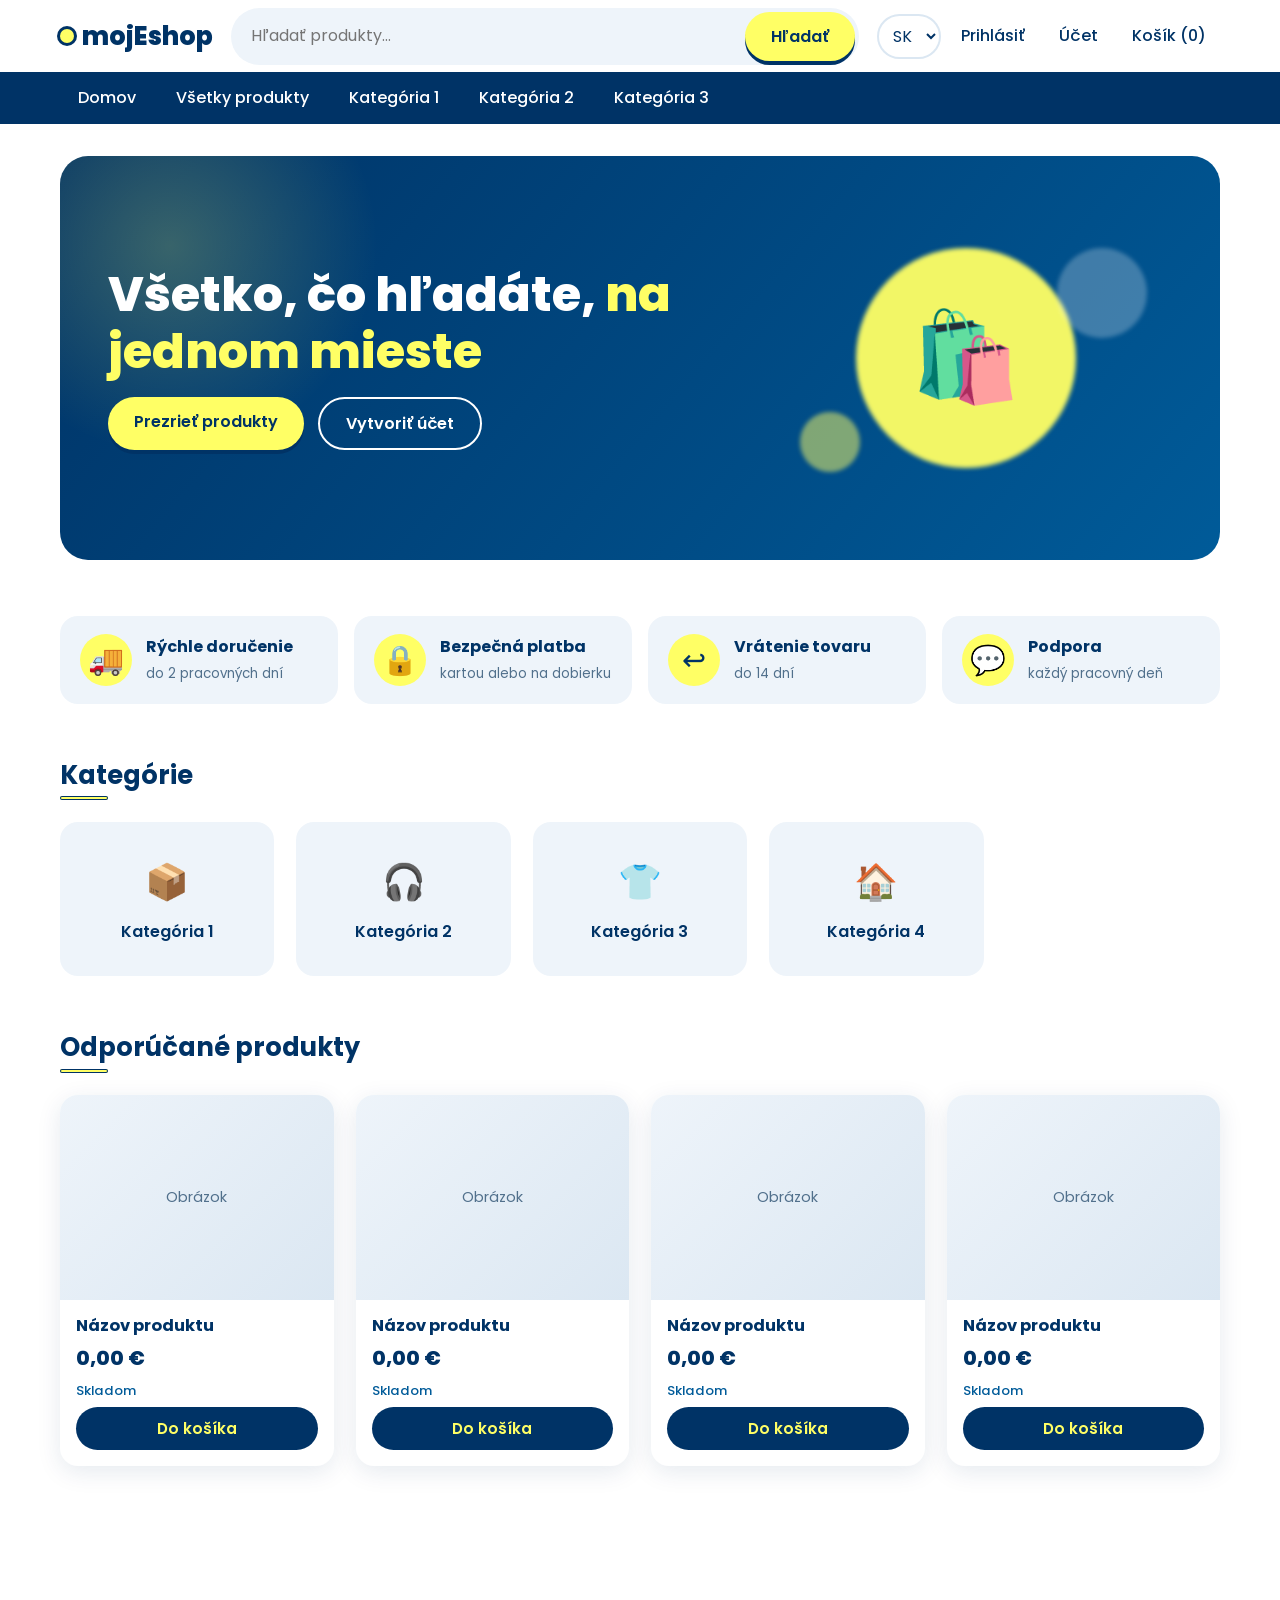
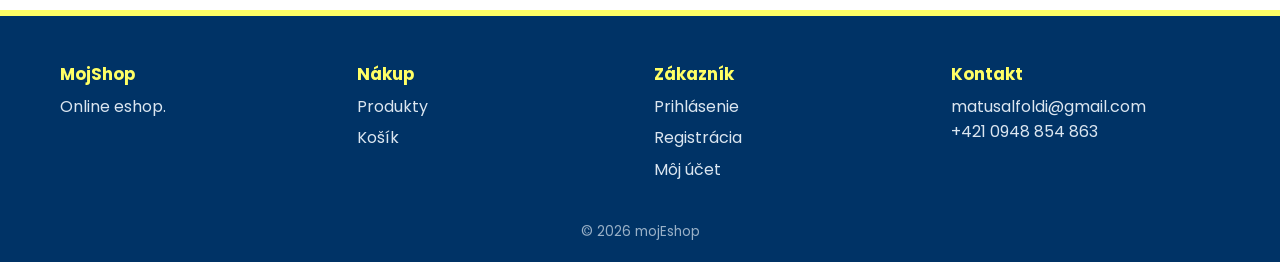
<file: index.html>
<!DOCTYPE html>
<html lang="sk">
<head>
<meta charset="UTF-8">
<meta name="viewport" content="width=device-width, initial-scale=1">
<title>Domov | mojEshop</title>
<link rel="preconnect" href="https://fonts.googleapis.com">
<link href="https://fonts.googleapis.com/css2?family=Poppins:wght@400;500;600;700;800&display=swap" rel="stylesheet">
<script>document.documentElement.classList.add("js")</script>
<link rel="stylesheet" href="style.css">
</head>
<body>
<header class="site-header">
  <div class="container header-row">
    <a href="index.html" class="logo">mojEshop</a>
    <form class="search" action="katalog.html" role="search">
      <input type="search" name="q" placeholder="Hľadať produkty…" aria-label="Hľadať">
      <button class="btn" type="submit">Hľadať</button>
    </form>
    <button class="menu-toggle" aria-label="Menu" onclick="document.querySelectorAll('.nav-links,.main-nav').forEach(e=>e.classList.toggle('open'))">☰</button>
    <nav class="nav-links">
      <div class="lang"><select aria-label="Jazyk"><option>SK</option><option>EN</option></select></div>
      <a href="prihlasenie.html">Prihlásiť</a>
      <a href="ucet.html">Účet</a>
      <a href="kosik.html">Košík (0)</a>
    </nav>
  </div>
  <nav class="main-nav"><div class="container"><ul>
    <li><a href="index.html">Domov</a></li>
    <li><a href="katalog.html">Všetky produkty</a></li>
    <li><a href="katalog.html?kat=1">Kategória 1</a></li>
    <li><a href="katalog.html?kat=2">Kategória 2</a></li>
    <li><a href="katalog.html?kat=3">Kategória 3</a></li>
  </ul></div></nav>
</header>
<main><div class="container">
<section class="hero">
  <div class="hero-text">
    <h1>Všetko, čo hľadáte, <span>na jednom mieste</span></h1>
    <div class="hero-actions">
      <a class="btn" href="katalog.html">Prezrieť produkty</a>
      <a class="btn btn-outline" href="registracia.html">Vytvoriť účet</a>
    </div>
  </div>
  <div class="hero-visual" aria-hidden="true">
    <div class="orb o1"></div><div class="orb o2"></div><div class="orb o3"></div>
    <div class="hero-icon">🛍️</div>
  </div>
</section>
<section class="benefits">
  <div class="benefit"><div class="ic">🚚</div><div><strong>Rýchle doručenie</strong><small>do 2 pracovných dní</small></div></div>
  <div class="benefit"><div class="ic">🔒</div><div><strong>Bezpečná platba</strong><small>kartou alebo na dobierku</small></div></div>
  <div class="benefit"><div class="ic">↩️</div><div><strong>Vrátenie tovaru</strong><small>do 14 dní</small></div></div>
  <div class="benefit"><div class="ic">💬</div><div><strong>Podpora</strong><small>každý pracovný deň</small></div></div>
</section>
<section>
  <h2>Kategórie</h2>
  <div class="grid cat-grid">
    <a class="cat" href="katalog.html?kat=1"><span class="ic">📦</span>Kategória 1</a>
    <a class="cat" href="katalog.html?kat=2"><span class="ic">🎧</span>Kategória 2</a>
    <a class="cat" href="katalog.html?kat=3"><span class="ic">👕</span>Kategória 3</a>
    <a class="cat" href="katalog.html?kat=4"><span class="ic">🏠</span>Kategória 4</a>
  </div>
</section>
<section>
  <h2>Odporúčané produkty</h2>
  <!-- TU PRIDÁVAJ PRODUKTY: skopíruj blok <article class="card"> -->
  <div class="grid product-grid">
<article class="card">
  <a href="produkt.html"><div class="img"><!-- <img src="img/produkt.jpg" alt="Názov produktu"> -->Obrázok</div></a>
  <div class="body">
    <h3><a href="produkt.html">Názov produktu</a></h3>
    <span class="price">0,00 €</span>
    <span class="stock">Skladom</span>
    <a class="btn" href="kosik.html">Do košíka</a>
  </div>
</article>
<article class="card">
  <a href="produkt.html"><div class="img"><!-- <img src="img/produkt.jpg" alt="Názov produktu"> -->Obrázok</div></a>
  <div class="body">
    <h3><a href="produkt.html">Názov produktu</a></h3>
    <span class="price">0,00 €</span>
    <span class="stock">Skladom</span>
    <a class="btn" href="kosik.html">Do košíka</a>
  </div>
</article>
<article class="card">
  <a href="produkt.html"><div class="img"><!-- <img src="img/produkt.jpg" alt="Názov produktu"> -->Obrázok</div></a>
  <div class="body">
    <h3><a href="produkt.html">Názov produktu</a></h3>
    <span class="price">0,00 €</span>
    <span class="stock">Skladom</span>
    <a class="btn" href="kosik.html">Do košíka</a>
  </div>
</article>
<article class="card">
  <a href="produkt.html"><div class="img"><!-- <img src="img/produkt.jpg" alt="Názov produktu"> -->Obrázok</div></a>
  <div class="body">
    <h3><a href="produkt.html">Názov produktu</a></h3>
    <span class="price">0,00 €</span>
    <span class="stock">Skladom</span>
    <a class="btn" href="kosik.html">Do košíka</a>
  </div>
</article>
</div></section>
</div></main>
<footer class="site-footer"><div class="container">
  <div class="footer-grid">
    <div><h3>MojShop</h3><p> Online eshop.</p></div>
    <div><h3>Nákup</h3><ul><li><a href="katalog.html">Produkty</a></li><li><a href="kosik.html">Košík</a></li></ul></div>
    <div><h3>Zákazník</h3><ul><li><a href="prihlasenie.html">Prihlásenie</a></li><li><a href="registracia.html">Registrácia</a></li><li><a href="ucet.html">Môj účet</a></li></ul></div>
    <div><h3>Kontakt</h3><p>matusalfoldi@gmail.com<br>+421 0948 854 863</p></div>
  </div>
  <p class="copy">© 2026 mojEshop</p>
</div></footer>
<script src="script.js" defer></script>
</body></html>
</file>
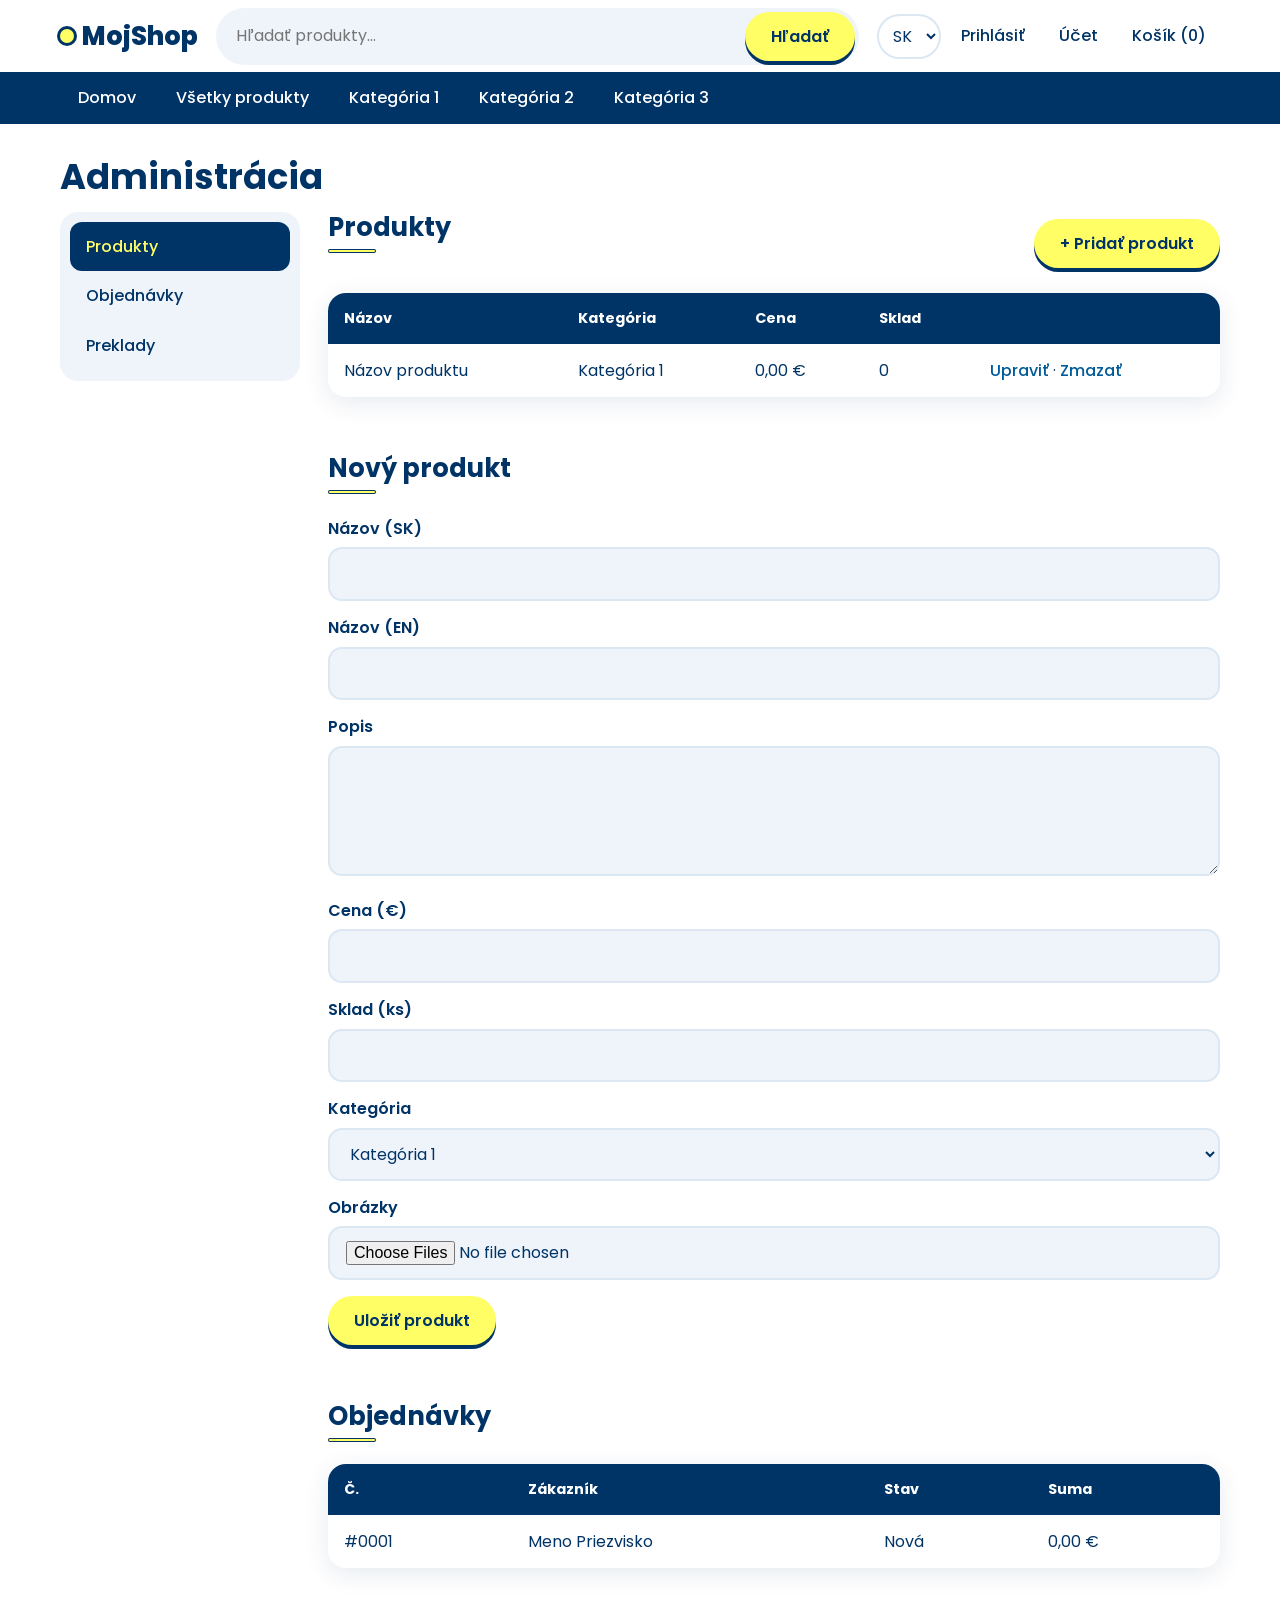
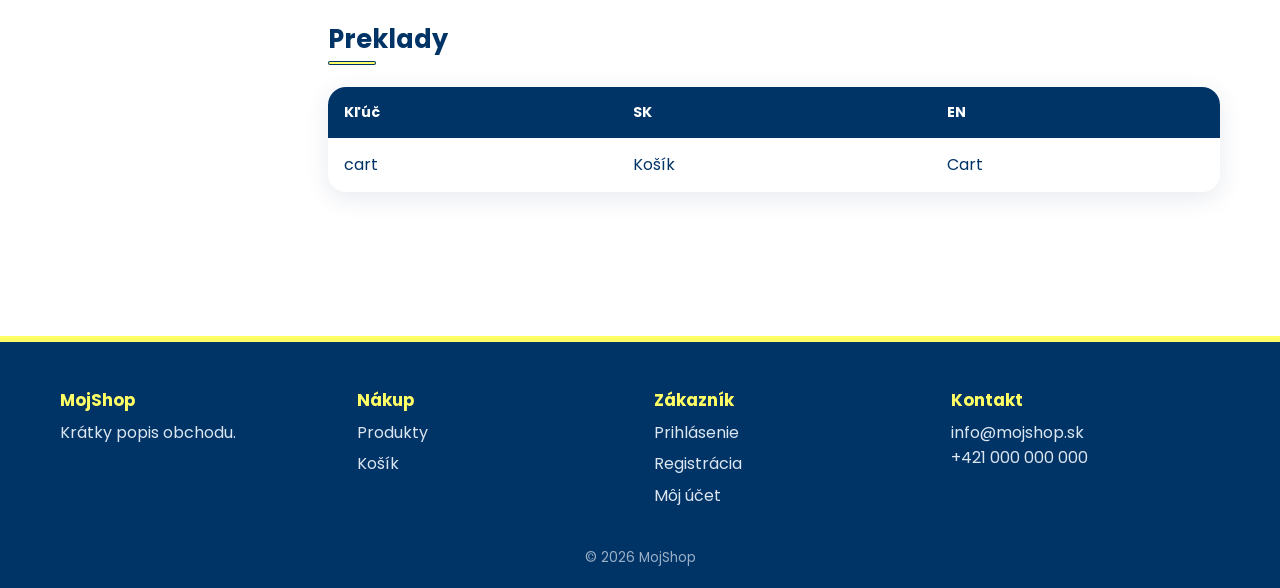
<file: admin.html>
<!DOCTYPE html>
<html lang="sk">
<head>
<meta charset="UTF-8">
<meta name="viewport" content="width=device-width, initial-scale=1">
<title>Administrácia | MojShop</title>
<link rel="preconnect" href="https://fonts.googleapis.com">
<link href="https://fonts.googleapis.com/css2?family=Poppins:wght@400;500;600;700;800&display=swap" rel="stylesheet">
<script>document.documentElement.classList.add("js")</script>
<link rel="stylesheet" href="style.css">
</head>
<body>
<header class="site-header">
  <div class="container header-row">
    <a href="index.html" class="logo">MojShop</a>
    <form class="search" action="katalog.html" role="search">
      <input type="search" name="q" placeholder="Hľadať produkty…" aria-label="Hľadať">
      <button class="btn" type="submit">Hľadať</button>
    </form>
    <button class="menu-toggle" aria-label="Menu" onclick="document.querySelectorAll('.nav-links,.main-nav').forEach(e=>e.classList.toggle('open'))">☰</button>
    <nav class="nav-links">
      <div class="lang"><select aria-label="Jazyk"><option>SK</option><option>EN</option></select></div>
      <a href="prihlasenie.html">Prihlásiť</a>
      <a href="ucet.html">Účet</a>
      <a href="kosik.html">Košík (0)</a>
    </nav>
  </div>
  <nav class="main-nav"><div class="container"><ul>
    <li><a href="index.html">Domov</a></li>
    <li><a href="katalog.html">Všetky produkty</a></li>
    <li><a href="katalog.html?kat=1">Kategória 1</a></li>
    <li><a href="katalog.html?kat=2">Kategória 2</a></li>
    <li><a href="katalog.html?kat=3">Kategória 3</a></li>
  </ul></div></nav>
</header>
<main><div class="container">
<h1>Administrácia</h1>
<div class="dashboard">
  <nav class="sidebar"><a class="active" href="#produkty">Produkty</a><a href="#objednavky">Objednávky</a><a href="#preklady">Preklady</a></nav>
  <div>
    <section id="produkty">
      <div class="panel-head"><h2>Produkty</h2><a class="btn" href="#novy">+ Pridať produkt</a></div>
      <div class="table-wrap"><table>
        <thead><tr><th>Názov</th><th>Kategória</th><th>Cena</th><th>Sklad</th><th></th></tr></thead>
        <tbody><tr><td>Názov produktu</td><td>Kategória 1</td><td>0,00 €</td><td>0</td><td><a href="#">Upraviť</a> · <a href="#">Zmazať</a></td></tr></tbody>
      </table></div>
    </section>
    <section id="novy">
      <h2>Nový produkt</h2>
      <form class="form-wide">
        <label for="a">Názov (SK)</label><input id="a" type="text">
        <label for="b">Názov (EN)</label><input id="b" type="text">
        <label for="c">Popis</label><textarea id="c" rows="4"></textarea>
        <label for="d">Cena (€)</label><input id="d" type="number" step="0.01">
        <label for="s">Sklad (ks)</label><input id="s" type="number">
        <label for="k">Kategória</label><select id="k"><option>Kategória 1</option><option>Kategória 2</option></select>
        <label for="i">Obrázky</label><input id="i" type="file" multiple>
        <button class="btn" type="submit" style="margin-top:16px">Uložiť produkt</button>
      </form>
    </section>
    <section id="objednavky">
      <h2>Objednávky</h2>
      <div class="table-wrap"><table>
        <thead><tr><th>Č.</th><th>Zákazník</th><th>Stav</th><th>Suma</th></tr></thead>
        <tbody><tr><td>#0001</td><td>Meno Priezvisko</td><td>Nová</td><td>0,00 €</td></tr></tbody>
      </table></div>
    </section>
    <section id="preklady">
      <h2>Preklady</h2>
      <div class="table-wrap"><table>
        <thead><tr><th>Kľúč</th><th>SK</th><th>EN</th></tr></thead>
        <tbody><tr><td>cart</td><td>Košík</td><td>Cart</td></tr></tbody>
      </table></div>
    </section>
  </div>
</div>
</div></main>
<footer class="site-footer"><div class="container">
  <div class="footer-grid">
    <div><h3>MojShop</h3><p>Krátky popis obchodu.</p></div>
    <div><h3>Nákup</h3><ul><li><a href="katalog.html">Produkty</a></li><li><a href="kosik.html">Košík</a></li></ul></div>
    <div><h3>Zákazník</h3><ul><li><a href="prihlasenie.html">Prihlásenie</a></li><li><a href="registracia.html">Registrácia</a></li><li><a href="ucet.html">Môj účet</a></li></ul></div>
    <div><h3>Kontakt</h3><p>info@mojshop.sk<br>+421 000 000 000</p></div>
  </div>
  <p class="copy">© 2026 MojShop</p>
</div></footer>
<script src="script.js" defer></script>
</body></html>
</file>
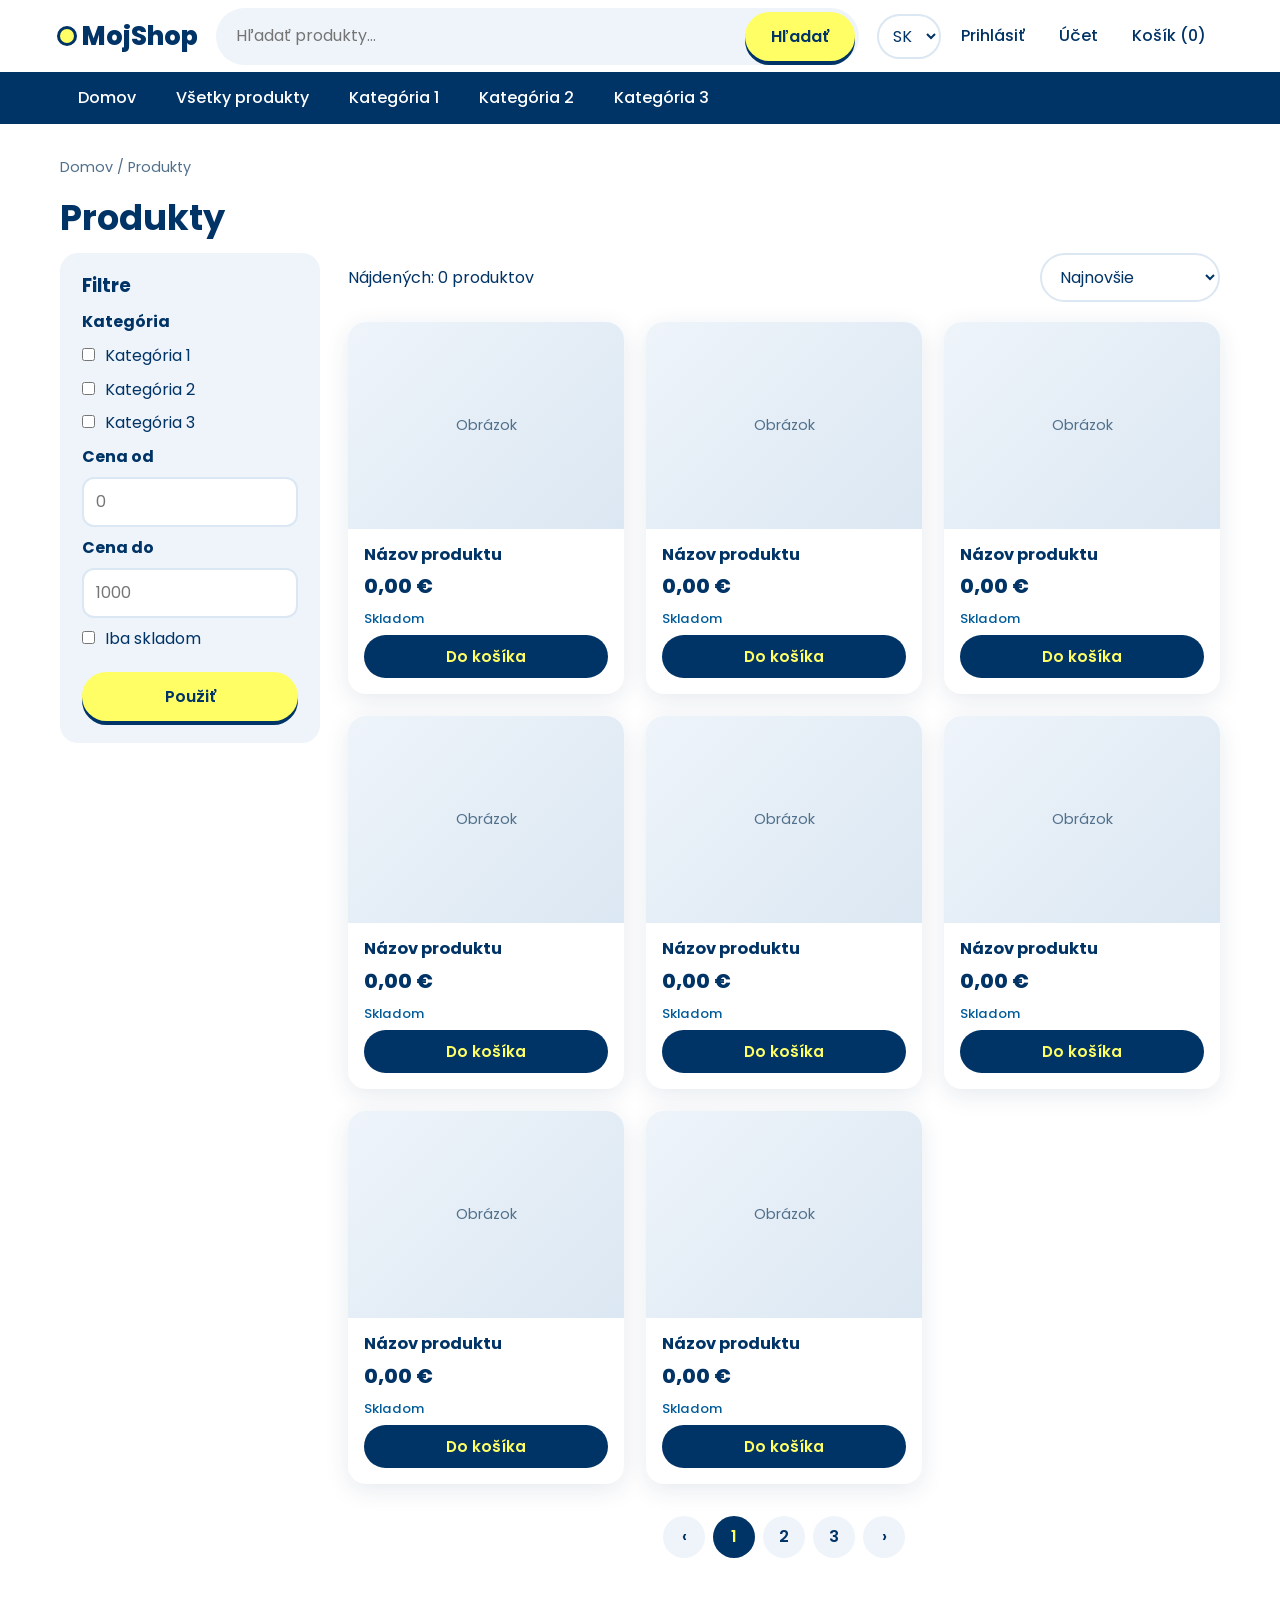
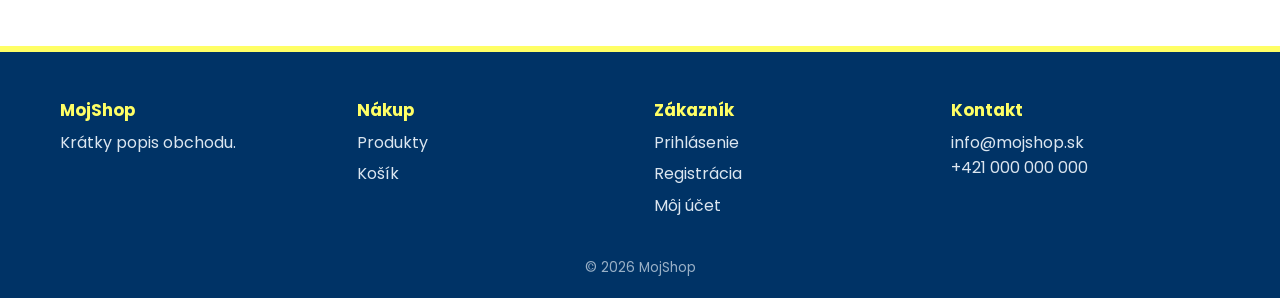
<file: katalog.html>
<!DOCTYPE html>
<html lang="sk">
<head>
<meta charset="UTF-8">
<meta name="viewport" content="width=device-width, initial-scale=1">
<title>Katalóg | MojShop</title>
<link rel="preconnect" href="https://fonts.googleapis.com">
<link href="https://fonts.googleapis.com/css2?family=Poppins:wght@400;500;600;700;800&display=swap" rel="stylesheet">
<script>document.documentElement.classList.add("js")</script>
<link rel="stylesheet" href="style.css">
</head>
<body>
<header class="site-header">
  <div class="container header-row">
    <a href="index.html" class="logo">MojShop</a>
    <form class="search" action="katalog.html" role="search">
      <input type="search" name="q" placeholder="Hľadať produkty…" aria-label="Hľadať">
      <button class="btn" type="submit">Hľadať</button>
    </form>
    <button class="menu-toggle" aria-label="Menu" onclick="document.querySelectorAll('.nav-links,.main-nav').forEach(e=>e.classList.toggle('open'))">☰</button>
    <nav class="nav-links">
      <div class="lang"><select aria-label="Jazyk"><option>SK</option><option>EN</option></select></div>
      <a href="prihlasenie.html">Prihlásiť</a>
      <a href="ucet.html">Účet</a>
      <a href="kosik.html">Košík (0)</a>
    </nav>
  </div>
  <nav class="main-nav"><div class="container"><ul>
    <li><a href="index.html">Domov</a></li>
    <li><a href="katalog.html">Všetky produkty</a></li>
    <li><a href="katalog.html?kat=1">Kategória 1</a></li>
    <li><a href="katalog.html?kat=2">Kategória 2</a></li>
    <li><a href="katalog.html?kat=3">Kategória 3</a></li>
  </ul></div></nav>
</header>
<main><div class="container">
<p class="breadcrumb"><a href="index.html">Domov</a> / Produkty</p>
<h1>Produkty</h1>
<div class="catalog">
  <aside class="filters">
    <h3>Filtre</h3>
    <form>
      <strong>Kategória</strong>
      <label><input type="checkbox"> Kategória 1</label>
      <label><input type="checkbox"> Kategória 2</label>
      <label><input type="checkbox"> Kategória 3</label>
      <label for="pmin"><strong>Cena od</strong></label><input id="pmin" type="number" placeholder="0">
      <label for="pmax"><strong>Cena do</strong></label><input id="pmax" type="number" placeholder="1000">
      <label><input type="checkbox"> Iba skladom</label>
      <button class="btn" type="submit" style="margin-top:12px;width:100%">Použiť</button>
    </form>
  </aside>
  <div>
    <div class="toolbar">
      <span>Nájdených: 0 produktov</span>
      <select aria-label="Zoradiť"><option>Najnovšie</option><option>Cena vzostupne</option><option>Cena zostupne</option></select>
    </div>
    <!-- TU PRIDÁVAJ PRODUKTY: skopíruj blok <article class="card"> -->
    <div class="grid product-grid">
<article class="card">
  <a href="produkt.html"><div class="img"><!-- <img src="img/produkt.jpg" alt="Názov produktu"> -->Obrázok</div></a>
  <div class="body">
    <h3><a href="produkt.html">Názov produktu</a></h3>
    <span class="price">0,00 €</span>
    <span class="stock">Skladom</span>
    <a class="btn" href="kosik.html">Do košíka</a>
  </div>
</article>
<article class="card">
  <a href="produkt.html"><div class="img"><!-- <img src="img/produkt.jpg" alt="Názov produktu"> -->Obrázok</div></a>
  <div class="body">
    <h3><a href="produkt.html">Názov produktu</a></h3>
    <span class="price">0,00 €</span>
    <span class="stock">Skladom</span>
    <a class="btn" href="kosik.html">Do košíka</a>
  </div>
</article>
<article class="card">
  <a href="produkt.html"><div class="img"><!-- <img src="img/produkt.jpg" alt="Názov produktu"> -->Obrázok</div></a>
  <div class="body">
    <h3><a href="produkt.html">Názov produktu</a></h3>
    <span class="price">0,00 €</span>
    <span class="stock">Skladom</span>
    <a class="btn" href="kosik.html">Do košíka</a>
  </div>
</article>
<article class="card">
  <a href="produkt.html"><div class="img"><!-- <img src="img/produkt.jpg" alt="Názov produktu"> -->Obrázok</div></a>
  <div class="body">
    <h3><a href="produkt.html">Názov produktu</a></h3>
    <span class="price">0,00 €</span>
    <span class="stock">Skladom</span>
    <a class="btn" href="kosik.html">Do košíka</a>
  </div>
</article>
<article class="card">
  <a href="produkt.html"><div class="img"><!-- <img src="img/produkt.jpg" alt="Názov produktu"> -->Obrázok</div></a>
  <div class="body">
    <h3><a href="produkt.html">Názov produktu</a></h3>
    <span class="price">0,00 €</span>
    <span class="stock">Skladom</span>
    <a class="btn" href="kosik.html">Do košíka</a>
  </div>
</article>
<article class="card">
  <a href="produkt.html"><div class="img"><!-- <img src="img/produkt.jpg" alt="Názov produktu"> -->Obrázok</div></a>
  <div class="body">
    <h3><a href="produkt.html">Názov produktu</a></h3>
    <span class="price">0,00 €</span>
    <span class="stock">Skladom</span>
    <a class="btn" href="kosik.html">Do košíka</a>
  </div>
</article>
<article class="card">
  <a href="produkt.html"><div class="img"><!-- <img src="img/produkt.jpg" alt="Názov produktu"> -->Obrázok</div></a>
  <div class="body">
    <h3><a href="produkt.html">Názov produktu</a></h3>
    <span class="price">0,00 €</span>
    <span class="stock">Skladom</span>
    <a class="btn" href="kosik.html">Do košíka</a>
  </div>
</article>
<article class="card">
  <a href="produkt.html"><div class="img"><!-- <img src="img/produkt.jpg" alt="Názov produktu"> -->Obrázok</div></a>
  <div class="body">
    <h3><a href="produkt.html">Názov produktu</a></h3>
    <span class="price">0,00 €</span>
    <span class="stock">Skladom</span>
    <a class="btn" href="kosik.html">Do košíka</a>
  </div>
</article>
    </div>
    <div class="pagination"><a href="#">‹</a><a class="active" href="#">1</a><a href="#">2</a><a href="#">3</a><a href="#">›</a></div>
  </div>
</div>
</div></main>
<footer class="site-footer"><div class="container">
  <div class="footer-grid">
    <div><h3>MojShop</h3><p>Krátky popis obchodu.</p></div>
    <div><h3>Nákup</h3><ul><li><a href="katalog.html">Produkty</a></li><li><a href="kosik.html">Košík</a></li></ul></div>
    <div><h3>Zákazník</h3><ul><li><a href="prihlasenie.html">Prihlásenie</a></li><li><a href="registracia.html">Registrácia</a></li><li><a href="ucet.html">Môj účet</a></li></ul></div>
    <div><h3>Kontakt</h3><p>info@mojshop.sk<br>+421 000 000 000</p></div>
  </div>
  <p class="copy">© 2026 MojShop</p>
</div></footer>
<script src="script.js" defer></script>
</body></html>
</file>
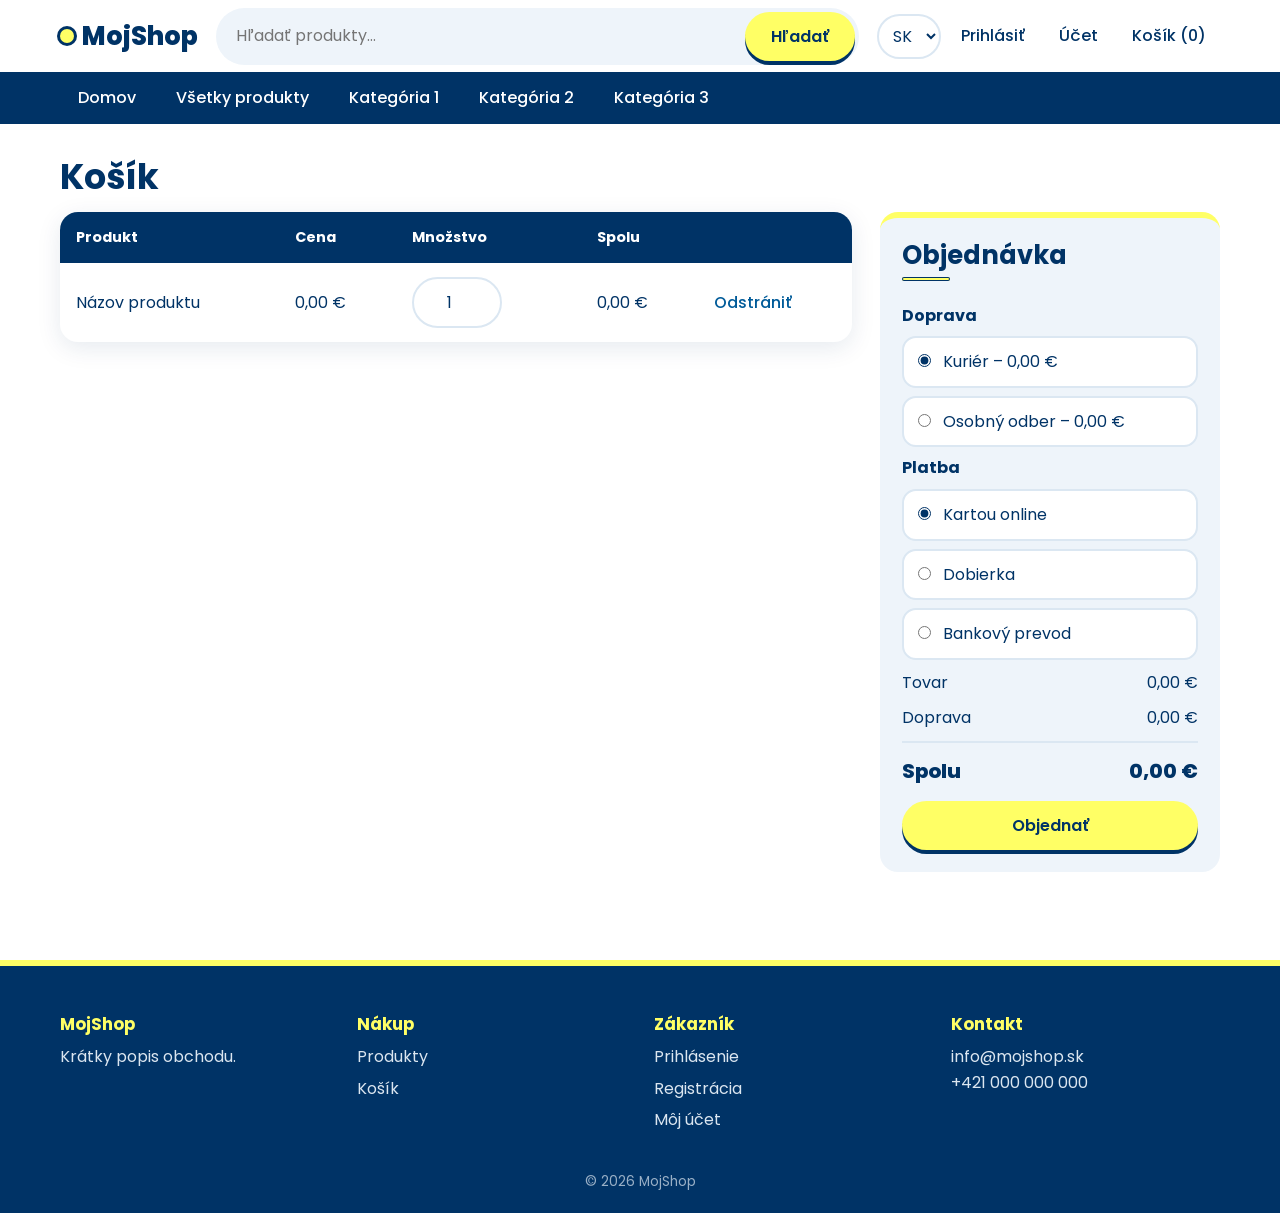
<file: kosik.html>
<!DOCTYPE html>
<html lang="sk">
<head>
<meta charset="UTF-8">
<meta name="viewport" content="width=device-width, initial-scale=1">
<title>Košík | MojShop</title>
<link rel="preconnect" href="https://fonts.googleapis.com">
<link href="https://fonts.googleapis.com/css2?family=Poppins:wght@400;500;600;700;800&display=swap" rel="stylesheet">
<script>document.documentElement.classList.add("js")</script>
<link rel="stylesheet" href="style.css">
</head>
<body>
<header class="site-header">
  <div class="container header-row">
    <a href="index.html" class="logo">MojShop</a>
    <form class="search" action="katalog.html" role="search">
      <input type="search" name="q" placeholder="Hľadať produkty…" aria-label="Hľadať">
      <button class="btn" type="submit">Hľadať</button>
    </form>
    <button class="menu-toggle" aria-label="Menu" onclick="document.querySelectorAll('.nav-links,.main-nav').forEach(e=>e.classList.toggle('open'))">☰</button>
    <nav class="nav-links">
      <div class="lang"><select aria-label="Jazyk"><option>SK</option><option>EN</option></select></div>
      <a href="prihlasenie.html">Prihlásiť</a>
      <a href="ucet.html">Účet</a>
      <a href="kosik.html">Košík (0)</a>
    </nav>
  </div>
  <nav class="main-nav"><div class="container"><ul>
    <li><a href="index.html">Domov</a></li>
    <li><a href="katalog.html">Všetky produkty</a></li>
    <li><a href="katalog.html?kat=1">Kategória 1</a></li>
    <li><a href="katalog.html?kat=2">Kategória 2</a></li>
    <li><a href="katalog.html?kat=3">Kategória 3</a></li>
  </ul></div></nav>
</header>
<main><div class="container">
<h1>Košík</h1>
<div class="cart-layout">
  <div class="table-wrap"><table>
    <thead><tr><th>Produkt</th><th>Cena</th><th>Množstvo</th><th>Spolu</th><th></th></tr></thead>
    <tbody>
      <tr><td>Názov produktu</td><td>0,00 €</td><td><input class="qty" type="number" value="1" min="1"></td><td>0,00 €</td><td><a href="#">Odstrániť</a></td></tr>
    </tbody>
  </table></div>
  <aside class="summary">
    <h2>Objednávka</h2>
    <strong>Doprava</strong>
    <label class="option"><input type="radio" name="d" checked> Kuriér – 0,00 €</label>
    <label class="option"><input type="radio" name="d"> Osobný odber – 0,00 €</label>
    <strong>Platba</strong>
    <label class="option"><input type="radio" name="p" checked> Kartou online</label>
    <label class="option"><input type="radio" name="p"> Dobierka</label>
    <label class="option"><input type="radio" name="p"> Bankový prevod</label>
    <div class="row"><span>Tovar</span><span>0,00 €</span></div>
    <div class="row"><span>Doprava</span><span>0,00 €</span></div>
    <div class="row total"><span>Spolu</span><span>0,00 €</span></div>
    <a class="btn" href="#">Objednať</a>
  </aside>
</div>
</div></main>
<footer class="site-footer"><div class="container">
  <div class="footer-grid">
    <div><h3>MojShop</h3><p>Krátky popis obchodu.</p></div>
    <div><h3>Nákup</h3><ul><li><a href="katalog.html">Produkty</a></li><li><a href="kosik.html">Košík</a></li></ul></div>
    <div><h3>Zákazník</h3><ul><li><a href="prihlasenie.html">Prihlásenie</a></li><li><a href="registracia.html">Registrácia</a></li><li><a href="ucet.html">Môj účet</a></li></ul></div>
    <div><h3>Kontakt</h3><p>info@mojshop.sk<br>+421 000 000 000</p></div>
  </div>
  <p class="copy">© 2026 MojShop</p>
</div></footer>
<script src="script.js" defer></script>
</body></html>
</file>
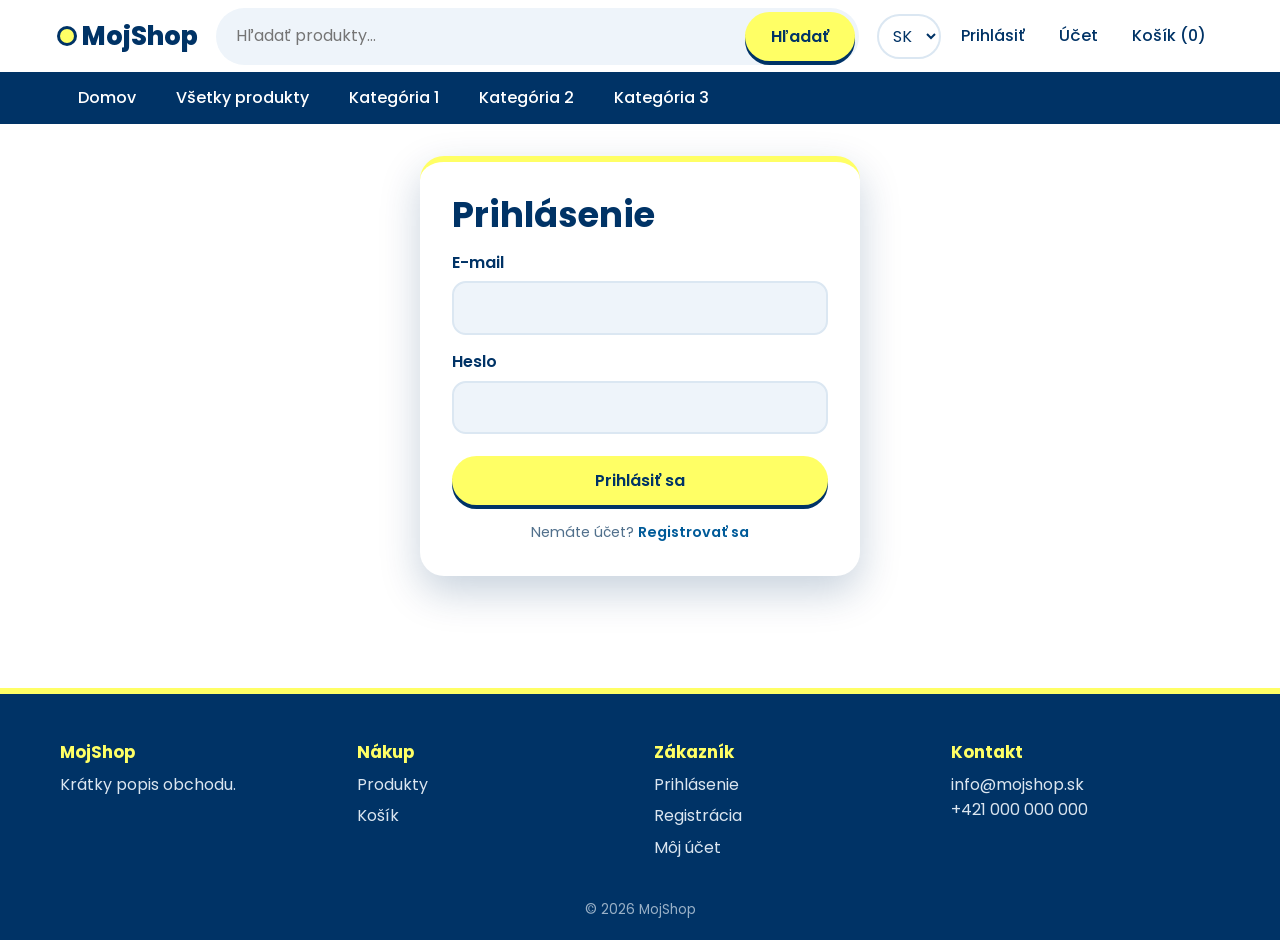
<file: prihlasenie.html>
<!DOCTYPE html>
<html lang="sk">
<head>
<meta charset="UTF-8">
<meta name="viewport" content="width=device-width, initial-scale=1">
<title>Prihlásenie | MojShop</title>
<link rel="preconnect" href="https://fonts.googleapis.com">
<link href="https://fonts.googleapis.com/css2?family=Poppins:wght@400;500;600;700;800&display=swap" rel="stylesheet">
<script>document.documentElement.classList.add("js")</script>
<link rel="stylesheet" href="style.css">
</head>
<body>
<header class="site-header">
  <div class="container header-row">
    <a href="index.html" class="logo">MojShop</a>
    <form class="search" action="katalog.html" role="search">
      <input type="search" name="q" placeholder="Hľadať produkty…" aria-label="Hľadať">
      <button class="btn" type="submit">Hľadať</button>
    </form>
    <button class="menu-toggle" aria-label="Menu" onclick="document.querySelectorAll('.nav-links,.main-nav').forEach(e=>e.classList.toggle('open'))">☰</button>
    <nav class="nav-links">
      <div class="lang"><select aria-label="Jazyk"><option>SK</option><option>EN</option></select></div>
      <a href="prihlasenie.html">Prihlásiť</a>
      <a href="ucet.html">Účet</a>
      <a href="kosik.html">Košík (0)</a>
    </nav>
  </div>
  <nav class="main-nav"><div class="container"><ul>
    <li><a href="index.html">Domov</a></li>
    <li><a href="katalog.html">Všetky produkty</a></li>
    <li><a href="katalog.html?kat=1">Kategória 1</a></li>
    <li><a href="katalog.html?kat=2">Kategória 2</a></li>
    <li><a href="katalog.html?kat=3">Kategória 3</a></li>
  </ul></div></nav>
</header>
<main><div class="container">
<div class="form-box">
  <h1>Prihlásenie</h1>
  <form>
    <label for="e">E-mail</label><input id="e" type="email" required>
    <label for="p">Heslo</label><input id="p" type="password" required>
    <button class="btn" type="submit">Prihlásiť sa</button>
  </form>
  <p class="alt">Nemáte účet? <a href="registracia.html">Registrovať sa</a></p>
</div>
</div></main>
<footer class="site-footer"><div class="container">
  <div class="footer-grid">
    <div><h3>MojShop</h3><p>Krátky popis obchodu.</p></div>
    <div><h3>Nákup</h3><ul><li><a href="katalog.html">Produkty</a></li><li><a href="kosik.html">Košík</a></li></ul></div>
    <div><h3>Zákazník</h3><ul><li><a href="prihlasenie.html">Prihlásenie</a></li><li><a href="registracia.html">Registrácia</a></li><li><a href="ucet.html">Môj účet</a></li></ul></div>
    <div><h3>Kontakt</h3><p>info@mojshop.sk<br>+421 000 000 000</p></div>
  </div>
  <p class="copy">© 2026 MojShop</p>
</div></footer>
<script src="script.js" defer></script>
</body></html>
</file>
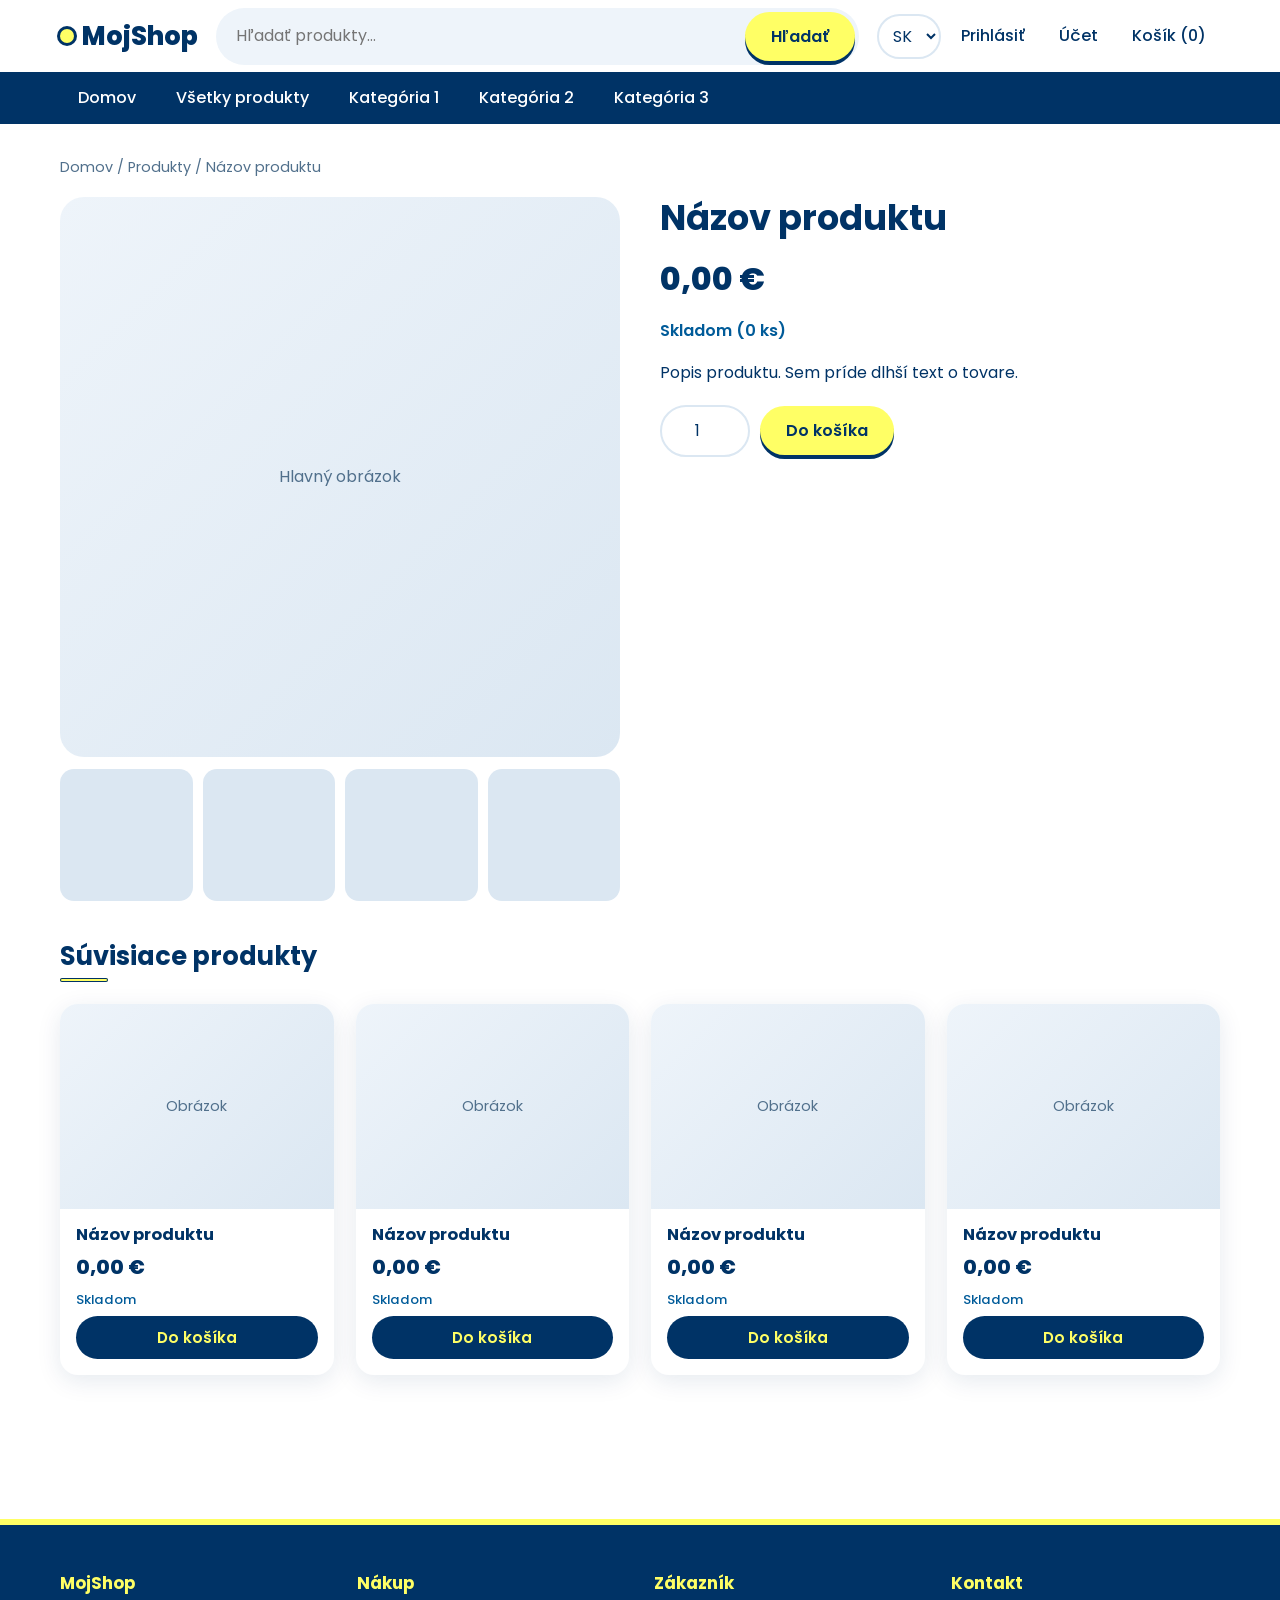
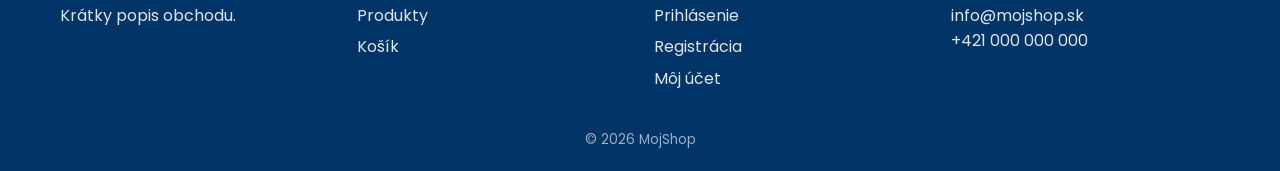
<file: produkt.html>
<!DOCTYPE html>
<html lang="sk">
<head>
<meta charset="UTF-8">
<meta name="viewport" content="width=device-width, initial-scale=1">
<title>Detail produktu | MojShop</title>
<link rel="preconnect" href="https://fonts.googleapis.com">
<link href="https://fonts.googleapis.com/css2?family=Poppins:wght@400;500;600;700;800&display=swap" rel="stylesheet">
<script>document.documentElement.classList.add("js")</script>
<link rel="stylesheet" href="style.css">
</head>
<body>
<header class="site-header">
  <div class="container header-row">
    <a href="index.html" class="logo">MojShop</a>
    <form class="search" action="katalog.html" role="search">
      <input type="search" name="q" placeholder="Hľadať produkty…" aria-label="Hľadať">
      <button class="btn" type="submit">Hľadať</button>
    </form>
    <button class="menu-toggle" aria-label="Menu" onclick="document.querySelectorAll('.nav-links,.main-nav').forEach(e=>e.classList.toggle('open'))">☰</button>
    <nav class="nav-links">
      <div class="lang"><select aria-label="Jazyk"><option>SK</option><option>EN</option></select></div>
      <a href="prihlasenie.html">Prihlásiť</a>
      <a href="ucet.html">Účet</a>
      <a href="kosik.html">Košík (0)</a>
    </nav>
  </div>
  <nav class="main-nav"><div class="container"><ul>
    <li><a href="index.html">Domov</a></li>
    <li><a href="katalog.html">Všetky produkty</a></li>
    <li><a href="katalog.html?kat=1">Kategória 1</a></li>
    <li><a href="katalog.html?kat=2">Kategória 2</a></li>
    <li><a href="katalog.html?kat=3">Kategória 3</a></li>
  </ul></div></nav>
</header>
<main><div class="container">
<p class="breadcrumb"><a href="index.html">Domov</a> / <a href="katalog.html">Produkty</a> / Názov produktu</p>
<div class="detail">
  <div class="gallery">
    <div class="main-img"><!-- <img src="img/produkt1.jpg" alt=""> -->Hlavný obrázok</div>
    <div class="thumbs"><div></div><div></div><div></div><div></div></div>
  </div>
  <div>
    <h1>Názov produktu</h1>
    <p class="price">0,00 €</p>
    <p class="stock">Skladom (0 ks)</p>
    <p>Popis produktu. Sem príde dlhší text o tovare.</p>
    <p style="margin-top:20px"><input class="qty" type="number" value="1" min="1" aria-label="Množstvo"><a class="btn" href="kosik.html">Do košíka</a></p>
  </div>
</div>
<section style="margin-top:40px">
  <h2>Súvisiace produkty</h2>
  <div class="grid product-grid">
<article class="card">
  <a href="produkt.html"><div class="img"><!-- <img src="img/produkt.jpg" alt="Názov produktu"> -->Obrázok</div></a>
  <div class="body">
    <h3><a href="produkt.html">Názov produktu</a></h3>
    <span class="price">0,00 €</span>
    <span class="stock">Skladom</span>
    <a class="btn" href="kosik.html">Do košíka</a>
  </div>
</article>
<article class="card">
  <a href="produkt.html"><div class="img"><!-- <img src="img/produkt.jpg" alt="Názov produktu"> -->Obrázok</div></a>
  <div class="body">
    <h3><a href="produkt.html">Názov produktu</a></h3>
    <span class="price">0,00 €</span>
    <span class="stock">Skladom</span>
    <a class="btn" href="kosik.html">Do košíka</a>
  </div>
</article>
<article class="card">
  <a href="produkt.html"><div class="img"><!-- <img src="img/produkt.jpg" alt="Názov produktu"> -->Obrázok</div></a>
  <div class="body">
    <h3><a href="produkt.html">Názov produktu</a></h3>
    <span class="price">0,00 €</span>
    <span class="stock">Skladom</span>
    <a class="btn" href="kosik.html">Do košíka</a>
  </div>
</article>
<article class="card">
  <a href="produkt.html"><div class="img"><!-- <img src="img/produkt.jpg" alt="Názov produktu"> -->Obrázok</div></a>
  <div class="body">
    <h3><a href="produkt.html">Názov produktu</a></h3>
    <span class="price">0,00 €</span>
    <span class="stock">Skladom</span>
    <a class="btn" href="kosik.html">Do košíka</a>
  </div>
</article>
</div></section>
</div></main>
<footer class="site-footer"><div class="container">
  <div class="footer-grid">
    <div><h3>MojShop</h3><p>Krátky popis obchodu.</p></div>
    <div><h3>Nákup</h3><ul><li><a href="katalog.html">Produkty</a></li><li><a href="kosik.html">Košík</a></li></ul></div>
    <div><h3>Zákazník</h3><ul><li><a href="prihlasenie.html">Prihlásenie</a></li><li><a href="registracia.html">Registrácia</a></li><li><a href="ucet.html">Môj účet</a></li></ul></div>
    <div><h3>Kontakt</h3><p>info@mojshop.sk<br>+421 000 000 000</p></div>
  </div>
  <p class="copy">© 2026 MojShop</p>
</div></footer>
<script src="script.js" defer></script>
</body></html>
</file>
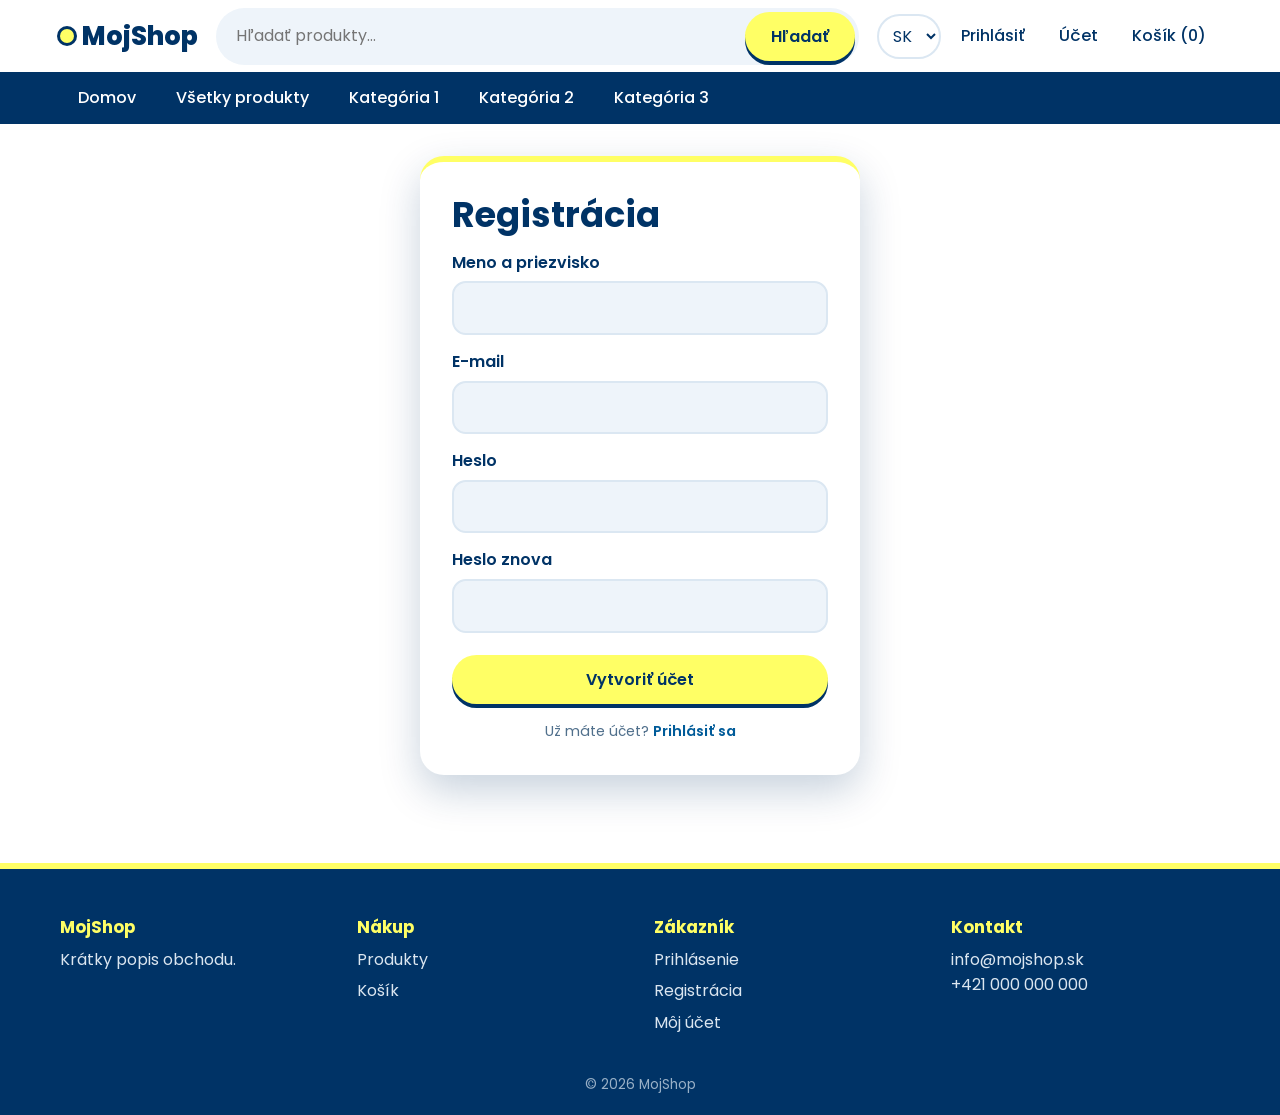
<file: registracia.html>
<!DOCTYPE html>
<html lang="sk">
<head>
<meta charset="UTF-8">
<meta name="viewport" content="width=device-width, initial-scale=1">
<title>Registrácia | MojShop</title>
<link rel="preconnect" href="https://fonts.googleapis.com">
<link href="https://fonts.googleapis.com/css2?family=Poppins:wght@400;500;600;700;800&display=swap" rel="stylesheet">
<script>document.documentElement.classList.add("js")</script>
<link rel="stylesheet" href="style.css">
</head>
<body>
<header class="site-header">
  <div class="container header-row">
    <a href="index.html" class="logo">MojShop</a>
    <form class="search" action="katalog.html" role="search">
      <input type="search" name="q" placeholder="Hľadať produkty…" aria-label="Hľadať">
      <button class="btn" type="submit">Hľadať</button>
    </form>
    <button class="menu-toggle" aria-label="Menu" onclick="document.querySelectorAll('.nav-links,.main-nav').forEach(e=>e.classList.toggle('open'))">☰</button>
    <nav class="nav-links">
      <div class="lang"><select aria-label="Jazyk"><option>SK</option><option>EN</option></select></div>
      <a href="prihlasenie.html">Prihlásiť</a>
      <a href="ucet.html">Účet</a>
      <a href="kosik.html">Košík (0)</a>
    </nav>
  </div>
  <nav class="main-nav"><div class="container"><ul>
    <li><a href="index.html">Domov</a></li>
    <li><a href="katalog.html">Všetky produkty</a></li>
    <li><a href="katalog.html?kat=1">Kategória 1</a></li>
    <li><a href="katalog.html?kat=2">Kategória 2</a></li>
    <li><a href="katalog.html?kat=3">Kategória 3</a></li>
  </ul></div></nav>
</header>
<main><div class="container">
<div class="form-box">
  <h1>Registrácia</h1>
  <form>
    <label for="n">Meno a priezvisko</label><input id="n" type="text" required>
    <label for="e">E-mail</label><input id="e" type="email" required>
    <label for="p">Heslo</label><input id="p" type="password" required>
    <label for="p2">Heslo znova</label><input id="p2" type="password" required>
    <button class="btn" type="submit">Vytvoriť účet</button>
  </form>
  <p class="alt">Už máte účet? <a href="prihlasenie.html">Prihlásiť sa</a></p>
</div>
</div></main>
<footer class="site-footer"><div class="container">
  <div class="footer-grid">
    <div><h3>MojShop</h3><p>Krátky popis obchodu.</p></div>
    <div><h3>Nákup</h3><ul><li><a href="katalog.html">Produkty</a></li><li><a href="kosik.html">Košík</a></li></ul></div>
    <div><h3>Zákazník</h3><ul><li><a href="prihlasenie.html">Prihlásenie</a></li><li><a href="registracia.html">Registrácia</a></li><li><a href="ucet.html">Môj účet</a></li></ul></div>
    <div><h3>Kontakt</h3><p>info@mojshop.sk<br>+421 000 000 000</p></div>
  </div>
  <p class="copy">© 2026 MojShop</p>
</div></footer>
<script src="script.js" defer></script>
</body></html>
</file>
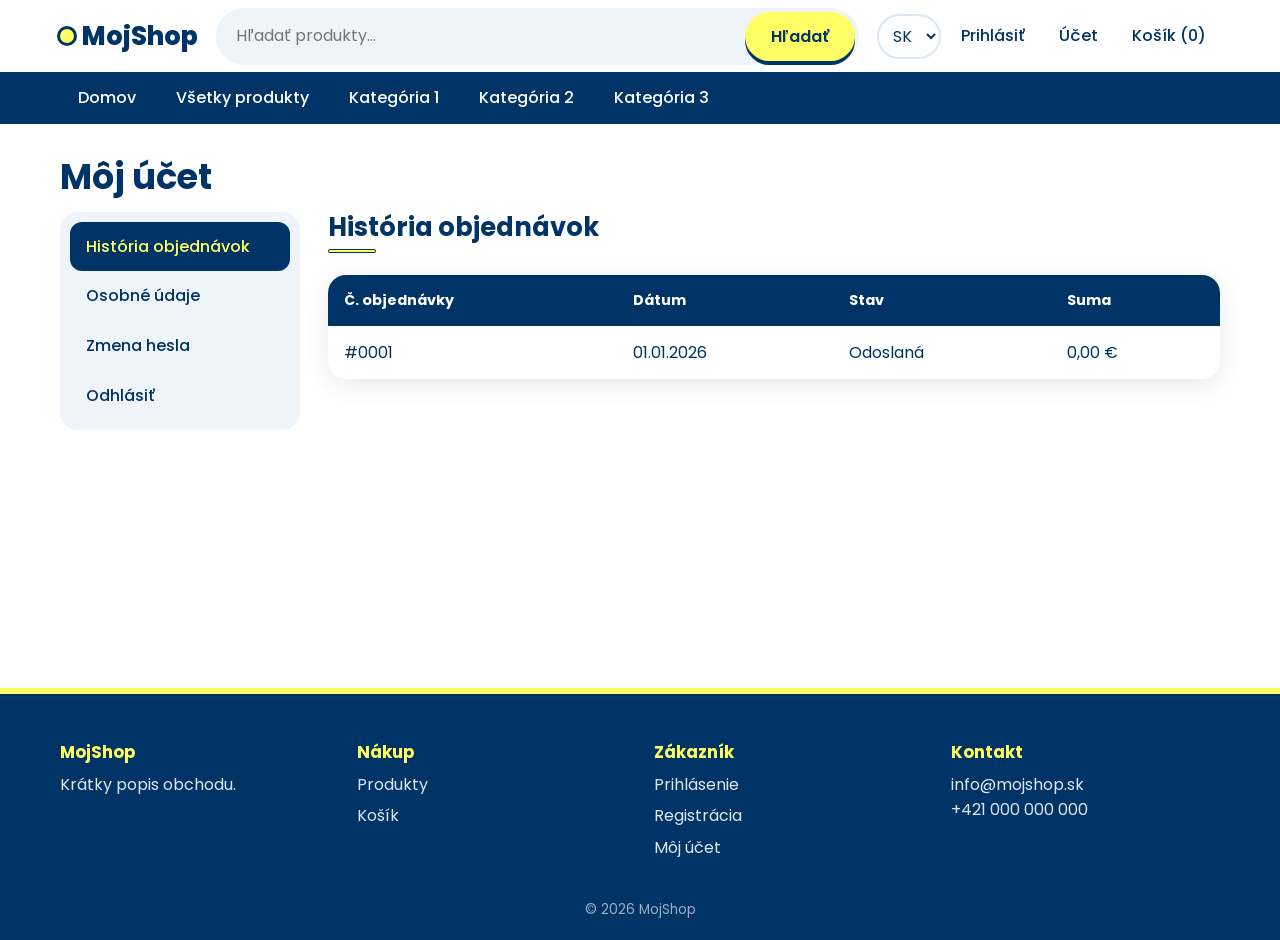
<file: ucet.html>
<!DOCTYPE html>
<html lang="sk">
<head>
<meta charset="UTF-8">
<meta name="viewport" content="width=device-width, initial-scale=1">
<title>Môj účet | MojShop</title>
<link rel="preconnect" href="https://fonts.googleapis.com">
<link href="https://fonts.googleapis.com/css2?family=Poppins:wght@400;500;600;700;800&display=swap" rel="stylesheet">
<script>document.documentElement.classList.add("js")</script>
<link rel="stylesheet" href="style.css">
</head>
<body>
<header class="site-header">
  <div class="container header-row">
    <a href="index.html" class="logo">MojShop</a>
    <form class="search" action="katalog.html" role="search">
      <input type="search" name="q" placeholder="Hľadať produkty…" aria-label="Hľadať">
      <button class="btn" type="submit">Hľadať</button>
    </form>
    <button class="menu-toggle" aria-label="Menu" onclick="document.querySelectorAll('.nav-links,.main-nav').forEach(e=>e.classList.toggle('open'))">☰</button>
    <nav class="nav-links">
      <div class="lang"><select aria-label="Jazyk"><option>SK</option><option>EN</option></select></div>
      <a href="prihlasenie.html">Prihlásiť</a>
      <a href="ucet.html">Účet</a>
      <a href="kosik.html">Košík (0)</a>
    </nav>
  </div>
  <nav class="main-nav"><div class="container"><ul>
    <li><a href="index.html">Domov</a></li>
    <li><a href="katalog.html">Všetky produkty</a></li>
    <li><a href="katalog.html?kat=1">Kategória 1</a></li>
    <li><a href="katalog.html?kat=2">Kategória 2</a></li>
    <li><a href="katalog.html?kat=3">Kategória 3</a></li>
  </ul></div></nav>
</header>
<main><div class="container">
<h1>Môj účet</h1>
<div class="dashboard">
  <nav class="sidebar"><a class="active" href="#">História objednávok</a><a href="#">Osobné údaje</a><a href="#">Zmena hesla</a><a href="#">Odhlásiť</a></nav>
  <div>
    <h2>História objednávok</h2>
    <div class="table-wrap"><table>
      <thead><tr><th>Č. objednávky</th><th>Dátum</th><th>Stav</th><th>Suma</th></tr></thead>
      <tbody><tr><td>#0001</td><td>01.01.2026</td><td>Odoslaná</td><td>0,00 €</td></tr></tbody>
    </table></div>
  </div>
</div>
</div></main>
<footer class="site-footer"><div class="container">
  <div class="footer-grid">
    <div><h3>MojShop</h3><p>Krátky popis obchodu.</p></div>
    <div><h3>Nákup</h3><ul><li><a href="katalog.html">Produkty</a></li><li><a href="kosik.html">Košík</a></li></ul></div>
    <div><h3>Zákazník</h3><ul><li><a href="prihlasenie.html">Prihlásenie</a></li><li><a href="registracia.html">Registrácia</a></li><li><a href="ucet.html">Môj účet</a></li></ul></div>
    <div><h3>Kontakt</h3><p>info@mojshop.sk<br>+421 000 000 000</p></div>
  </div>
  <p class="copy">© 2026 MojShop</p>
</div></footer>
<script src="script.js" defer></script>
</body></html>
</file>
<file: style.css>
:root{
  --navy:#003366; --blue:#005B99; --yellow:#FFFF65; --white:#fff;
  --tint:#eef4fa; --tint2:#dbe7f2; --muted:#51708c;
  --radius:18px; --max:1200px;
  --shadow:0 6px 24px rgba(0,51,102,.10); --shadow-lg:0 16px 40px rgba(0,51,102,.22);
  --ease:cubic-bezier(.2,.7,.2,1);
}
*{box-sizing:border-box;margin:0;padding:0}
html{scroll-behavior:smooth}
body{font-family:"Poppins",system-ui,-apple-system,"Segoe UI",sans-serif;background:var(--white);color:var(--navy);line-height:1.6}
img{max-width:100%;display:block}
a{color:inherit;text-decoration:none}
.container{max-width:var(--max);margin:0 auto;padding:0 20px}
h1,h2,h3{line-height:1.2;font-weight:700}
h1{font-size:2.2rem;margin-bottom:14px}
h2{font-size:1.6rem;margin-bottom:22px;position:relative;padding-bottom:10px}
h2::after{content:"";position:absolute;left:0;bottom:0;width:48px;height:4px;border-radius:4px;background:var(--yellow);box-shadow:0 0 0 1px var(--navy) inset}
main{padding:32px 0 64px;min-height:60vh}
section{margin-bottom:56px}

/* ===== Hlavička ===== */
.site-header{position:sticky;top:0;z-index:50;background:rgba(255,255,255,.88);backdrop-filter:blur(12px);-webkit-backdrop-filter:blur(12px);transition:box-shadow .3s}
.site-header.scrolled{box-shadow:0 6px 24px rgba(0,51,102,.14)}
.header-row{display:flex;align-items:center;gap:18px;min-height:72px;flex-wrap:wrap}
.logo{font-weight:800;font-size:1.6rem;color:var(--navy);display:flex;align-items:center;gap:8px}
.logo::before{content:"";width:14px;height:14px;border-radius:50%;background:var(--yellow);box-shadow:0 0 0 3px var(--navy);transition:transform .4s var(--ease)}
.logo:hover::before{transform:scale(1.4) rotate(90deg)}
.search{flex:1;display:flex;min-width:220px;background:var(--tint);border-radius:999px;padding:4px;transition:box-shadow .25s}
.search:focus-within{box-shadow:0 0 0 3px var(--blue)}
.search input{flex:1;padding:10px 16px;border:0;background:transparent;font:inherit;color:var(--navy);outline:0;min-width:0}
.nav-links{display:flex;gap:6px;align-items:center}
.nav-links a{padding:8px 14px;border-radius:999px;font-weight:500;transition:background .25s,color .25s}
.nav-links a:hover{background:var(--navy);color:var(--yellow)}
.lang select{padding:8px 10px;border:2px solid var(--tint2);border-radius:999px;background:#fff;color:var(--navy);font:inherit;cursor:pointer}
.menu-toggle{display:none;background:var(--navy);color:var(--yellow);border:0;border-radius:12px;padding:8px 14px;font-size:1.2rem;cursor:pointer;margin-left:auto}
.main-nav{background:var(--navy)}
.main-nav ul{list-style:none;display:flex;gap:4px;flex-wrap:wrap}
.main-nav a{display:block;padding:13px 18px;color:#fff;font-weight:500;position:relative}
.main-nav a::after{content:"";position:absolute;left:18px;right:18px;bottom:6px;height:3px;border-radius:3px;background:var(--yellow);transform:scaleX(0);transform-origin:left;transition:transform .3s var(--ease)}
.main-nav a:hover{color:var(--yellow)}
.main-nav a:hover::after{transform:scaleX(1)}

/* ===== Tlačidlá ===== */
.btn{display:inline-block;background:var(--yellow);color:var(--navy);border:0;padding:12px 26px;border-radius:999px;font:600 1rem "Poppins",sans-serif;cursor:pointer;text-align:center;box-shadow:0 4px 0 var(--navy);transition:transform .2s var(--ease),box-shadow .2s var(--ease),background .2s}
.btn:hover{transform:translateY(-3px);box-shadow:0 7px 0 var(--navy)}
.btn:active{transform:translateY(2px);box-shadow:0 1px 0 var(--navy)}
.btn-outline{background:transparent;border:2px solid var(--navy);box-shadow:none}
.btn-outline:hover{background:var(--navy);color:var(--yellow);box-shadow:none}

/* ===== Hero ===== */
.hero{position:relative;overflow:hidden;border-radius:28px;background:linear-gradient(130deg,var(--navy) 0%,var(--blue) 100%);color:#fff;padding:72px 48px;display:grid;grid-template-columns:1.2fr .8fr;gap:32px;align-items:center;margin-bottom:56px}
.hero h1{font-size:3rem;font-weight:800;margin-bottom:16px}
.hero h1 span{color:var(--yellow)}
.hero p{max-width:480px;opacity:.92;margin-bottom:28px;font-size:1.05rem}
.hero .btn-outline{color:#fff;border-color:#fff}
.hero .btn-outline:hover{background:#fff;color:var(--navy)}
.hero-actions{display:flex;gap:14px;flex-wrap:wrap}
.hero-text>*{animation:rise .8s var(--ease) both}
.hero-text>*:nth-child(2){animation-delay:.12s}
.hero-text>*:nth-child(3){animation-delay:.24s}
.hero-visual{position:relative;min-height:260px;display:flex;align-items:center;justify-content:center}
.orb{position:absolute;border-radius:50%;filter:blur(2px);animation:float 7s ease-in-out infinite}
.orb.o1{width:220px;height:220px;background:var(--yellow);opacity:.95}
.orb.o2{width:90px;height:90px;background:#fff;opacity:.25;top:8%;right:6%;animation-delay:-2s}
.orb.o3{width:60px;height:60px;background:var(--yellow);opacity:.5;bottom:6%;left:10%;animation-delay:-4s}
.hero-icon{position:relative;font-size:5.5rem;animation:float 5s ease-in-out infinite reverse}
.hero::before{content:"";position:absolute;width:420px;height:420px;border-radius:50%;background:radial-gradient(circle,rgba(255,255,100,.22),transparent 70%);top:-120px;left:-100px;animation:float 9s ease-in-out infinite}
@keyframes float{0%,100%{transform:translateY(0)}50%{transform:translateY(-18px)}}
@keyframes rise{from{opacity:0;transform:translateY(28px)}to{opacity:1;transform:none}}

/* ===== Výhody ===== */
.benefits{display:grid;grid-template-columns:repeat(auto-fit,minmax(220px,1fr));gap:16px}
.benefit{display:flex;gap:14px;align-items:center;background:var(--tint);border-radius:var(--radius);padding:18px 20px;transition:transform .3s var(--ease),box-shadow .3s}
.benefit:hover{transform:translateY(-4px);box-shadow:var(--shadow)}
.benefit .ic{font-size:1.8rem;width:52px;height:52px;border-radius:50%;background:var(--yellow);display:flex;align-items:center;justify-content:center;flex-shrink:0}
.benefit strong{display:block}
.benefit small{color:var(--muted)}

/* ===== Mriežky, kategórie, karty ===== */
.grid{display:grid;gap:22px}
.cat-grid{grid-template-columns:repeat(auto-fill,minmax(200px,1fr))}
.cat{position:relative;overflow:hidden;background:var(--tint);border-radius:var(--radius);padding:32px 16px;text-align:center;font-weight:600;transition:transform .3s var(--ease),background .3s,color .3s,box-shadow .3s}
.cat .ic{display:block;font-size:2.2rem;margin-bottom:8px;transition:transform .4s var(--ease)}
.cat:hover{background:var(--navy);color:var(--yellow);transform:translateY(-6px);box-shadow:var(--shadow-lg)}
.cat:hover .ic{transform:scale(1.25) rotate(-8deg)}
.product-grid{grid-template-columns:repeat(auto-fill,minmax(230px,1fr))}
.card{position:relative;background:#fff;border-radius:var(--radius);overflow:hidden;display:flex;flex-direction:column;box-shadow:var(--shadow);transition:transform .35s var(--ease),box-shadow .35s var(--ease)}
.card:hover{transform:translateY(-8px);box-shadow:var(--shadow-lg)}
.card .img{aspect-ratio:4/3;background:linear-gradient(135deg,var(--tint),var(--tint2));display:flex;align-items:center;justify-content:center;color:var(--muted);font-size:.9rem;overflow:hidden}
.card .img img{width:100%;height:100%;object-fit:cover;transition:transform .6s var(--ease)}
.card:hover .img img{transform:scale(1.08)}
.card .body{padding:16px;display:flex;flex-direction:column;gap:6px;flex:1}
.card h3{font-size:1.02rem}
.card .price{font-weight:800;font-size:1.25rem}
.card .stock{font-size:.82rem;color:var(--blue);font-weight:500}
.card .btn{margin-top:auto;padding:10px 18px;font-size:.95rem;background:var(--navy);color:var(--yellow);box-shadow:none}
.card .btn:hover{background:var(--blue);box-shadow:none}

/* ===== Katalóg ===== */
.catalog{display:grid;grid-template-columns:260px 1fr;gap:28px}
.filters{background:var(--tint);border-radius:var(--radius);padding:22px;align-self:start;position:sticky;top:130px}
.filters h3{margin-bottom:12px}
.filters label{display:block;margin:8px 0}
.filters input[type=number],.filters select{width:100%;padding:10px 12px;border:2px solid var(--tint2);border-radius:12px;font:inherit;color:var(--navy);transition:border-color .2s}
.filters input[type=number]:focus,.filters select:focus{outline:0;border-color:var(--blue)}
.filters input[type=checkbox]{accent-color:var(--navy);margin-right:6px}
.toolbar{display:flex;justify-content:space-between;align-items:center;margin-bottom:20px;gap:10px;flex-wrap:wrap}
.toolbar select{padding:10px 14px;border:2px solid var(--tint2);border-radius:999px;font:inherit;color:var(--navy);background:#fff}
.pagination{display:flex;gap:8px;justify-content:center;margin-top:32px;flex-wrap:wrap}
.pagination a{min-width:42px;height:42px;display:flex;align-items:center;justify-content:center;border-radius:50%;background:var(--tint);font-weight:600;transition:transform .2s,background .2s}
.pagination a:hover{transform:translateY(-3px);background:var(--tint2)}
.pagination a.active{background:var(--navy);color:var(--yellow)}
.breadcrumb{font-size:.9rem;color:var(--muted);margin-bottom:18px}
.breadcrumb a:hover{color:var(--blue);text-decoration:underline}

/* ===== Detail produktu ===== */
.detail{display:grid;grid-template-columns:1fr 1fr;gap:40px}
.gallery .main-img{aspect-ratio:1;background:linear-gradient(135deg,var(--tint),var(--tint2));border-radius:24px;display:flex;align-items:center;justify-content:center;color:var(--muted);overflow:hidden}
.thumbs{display:grid;grid-template-columns:repeat(4,1fr);gap:10px;margin-top:12px}
.thumbs div{aspect-ratio:1;background:var(--tint2);border-radius:14px;cursor:pointer;transition:transform .25s var(--ease),box-shadow .25s}
.thumbs div:hover{transform:translateY(-4px);box-shadow:var(--shadow)}
.detail .price{font-size:2rem;font-weight:800;margin:14px 0}
.detail .stock{color:var(--blue);font-weight:600;margin-bottom:16px}
.qty{width:90px;padding:11px;border:2px solid var(--tint2);border-radius:999px;margin-right:10px;font:inherit;color:var(--navy);text-align:center}

/* ===== Formuláre ===== */
.form-box{max-width:440px;margin:0 auto;background:#fff;border-radius:24px;padding:32px;box-shadow:var(--shadow-lg);border-top:6px solid var(--yellow)}
.form-box label,.form-wide label{display:block;font-weight:600;margin:14px 0 6px}
.form-box input,.form-box select,.form-wide input,.form-wide select,.form-wide textarea{width:100%;padding:12px 16px;border:2px solid var(--tint2);border-radius:14px;font:inherit;color:var(--navy);background:var(--tint);transition:border-color .2s,background .2s,box-shadow .2s}
.form-box input:focus,.form-wide input:focus,.form-wide select:focus,.form-wide textarea:focus{outline:0;border-color:var(--blue);background:#fff;box-shadow:0 0 0 4px rgba(0,91,153,.15)}
.form-box .btn{width:100%;margin-top:22px}
.form-box p.alt{margin-top:16px;text-align:center;font-size:.9rem;color:var(--muted)}
.form-box p.alt a{color:var(--blue);font-weight:600}

/* ===== Tabuľky, košík ===== */
.table-wrap{overflow-x:auto;background:#fff;border-radius:var(--radius);box-shadow:var(--shadow)}
table{width:100%;border-collapse:collapse;min-width:560px}
th,td{padding:14px 16px;text-align:left}
th{background:var(--navy);color:#fff;font-size:.9rem}
tbody tr{border-bottom:1px solid var(--tint2);transition:background .2s}
tbody tr:hover{background:var(--tint)}
tr:last-child{border-bottom:0}
td a{color:var(--blue);font-weight:500}
.cart-layout{display:grid;grid-template-columns:1fr 340px;gap:28px;align-items:start}
.summary{background:var(--tint);border-radius:var(--radius);padding:22px;position:sticky;top:130px;border-top:6px solid var(--yellow)}
.summary .row{display:flex;justify-content:space-between;margin:10px 0}
.summary .total{font-weight:800;font-size:1.25rem;border-top:2px solid var(--tint2);padding-top:12px}
.summary .btn{width:100%;margin-top:14px;display:block}
.option{display:block;background:#fff;border:2px solid var(--tint2);border-radius:14px;padding:11px 14px;margin:8px 0;cursor:pointer;transition:border-color .2s,transform .2s}
.option:hover{border-color:var(--blue);transform:translateX(4px)}
.option input{accent-color:var(--navy);margin-right:8px}

/* ===== Účet a admin ===== */
.dashboard{display:grid;grid-template-columns:240px 1fr;gap:28px}
.sidebar{background:var(--tint);border-radius:var(--radius);padding:10px;align-self:start;position:sticky;top:130px}
.sidebar a{display:block;padding:12px 16px;border-radius:12px;font-weight:500;transition:background .2s,transform .2s}
.sidebar a:hover{background:var(--tint2);transform:translateX(4px)}
.sidebar a.active{background:var(--navy);color:var(--yellow)}
.panel-head{display:flex;justify-content:space-between;align-items:center;margin-bottom:18px;gap:10px;flex-wrap:wrap}

/* ===== Pätička ===== */
.site-footer{background:var(--navy);color:#dbe6f0;padding:48px 0 20px;margin-top:24px;border-top:6px solid var(--yellow)}
.footer-grid{display:grid;grid-template-columns:repeat(auto-fit,minmax(190px,1fr));gap:28px}
.footer-grid h3{color:var(--yellow);font-size:1.05rem;margin-bottom:10px}
.footer-grid li{list-style:none;margin:6px 0}
.footer-grid a{transition:color .2s,padding-left .2s}
.footer-grid a:hover{color:var(--yellow);padding-left:6px}
.copy{text-align:center;margin-top:32px;font-size:.85rem;opacity:.7}

/* ===== Animácia pri scrolle (script.js) ===== */
.js .reveal{opacity:0;transform:translateY(28px);transition:opacity .7s var(--ease),transform .7s var(--ease)}
.js .reveal.visible{opacity:1;transform:none}

/* ===== Responzivita ===== */
@media (max-width:900px){
  .catalog,.dashboard,.cart-layout,.detail{grid-template-columns:1fr}
  .filters,.summary,.sidebar{position:static}
  .hero{grid-template-columns:1fr;padding:48px 28px}
  .hero h1{font-size:2.3rem}
  .hero-visual{min-height:180px}
  .orb.o1{width:150px;height:150px}
}
@media (max-width:700px){
  .menu-toggle{display:block}
  .search{order:5;flex-basis:100%}
  .nav-links{display:none;width:100%;flex-direction:column;align-items:flex-start}
  .nav-links.open{display:flex}
  .main-nav{display:none}
  .main-nav.open{display:block}
  .main-nav ul{flex-direction:column}
  h1{font-size:1.8rem}
}
@media (prefers-reduced-motion:reduce){
  *,*::before,*::after{animation:none!important;transition:none!important}
  .js .reveal{opacity:1;transform:none}
}
</file>
